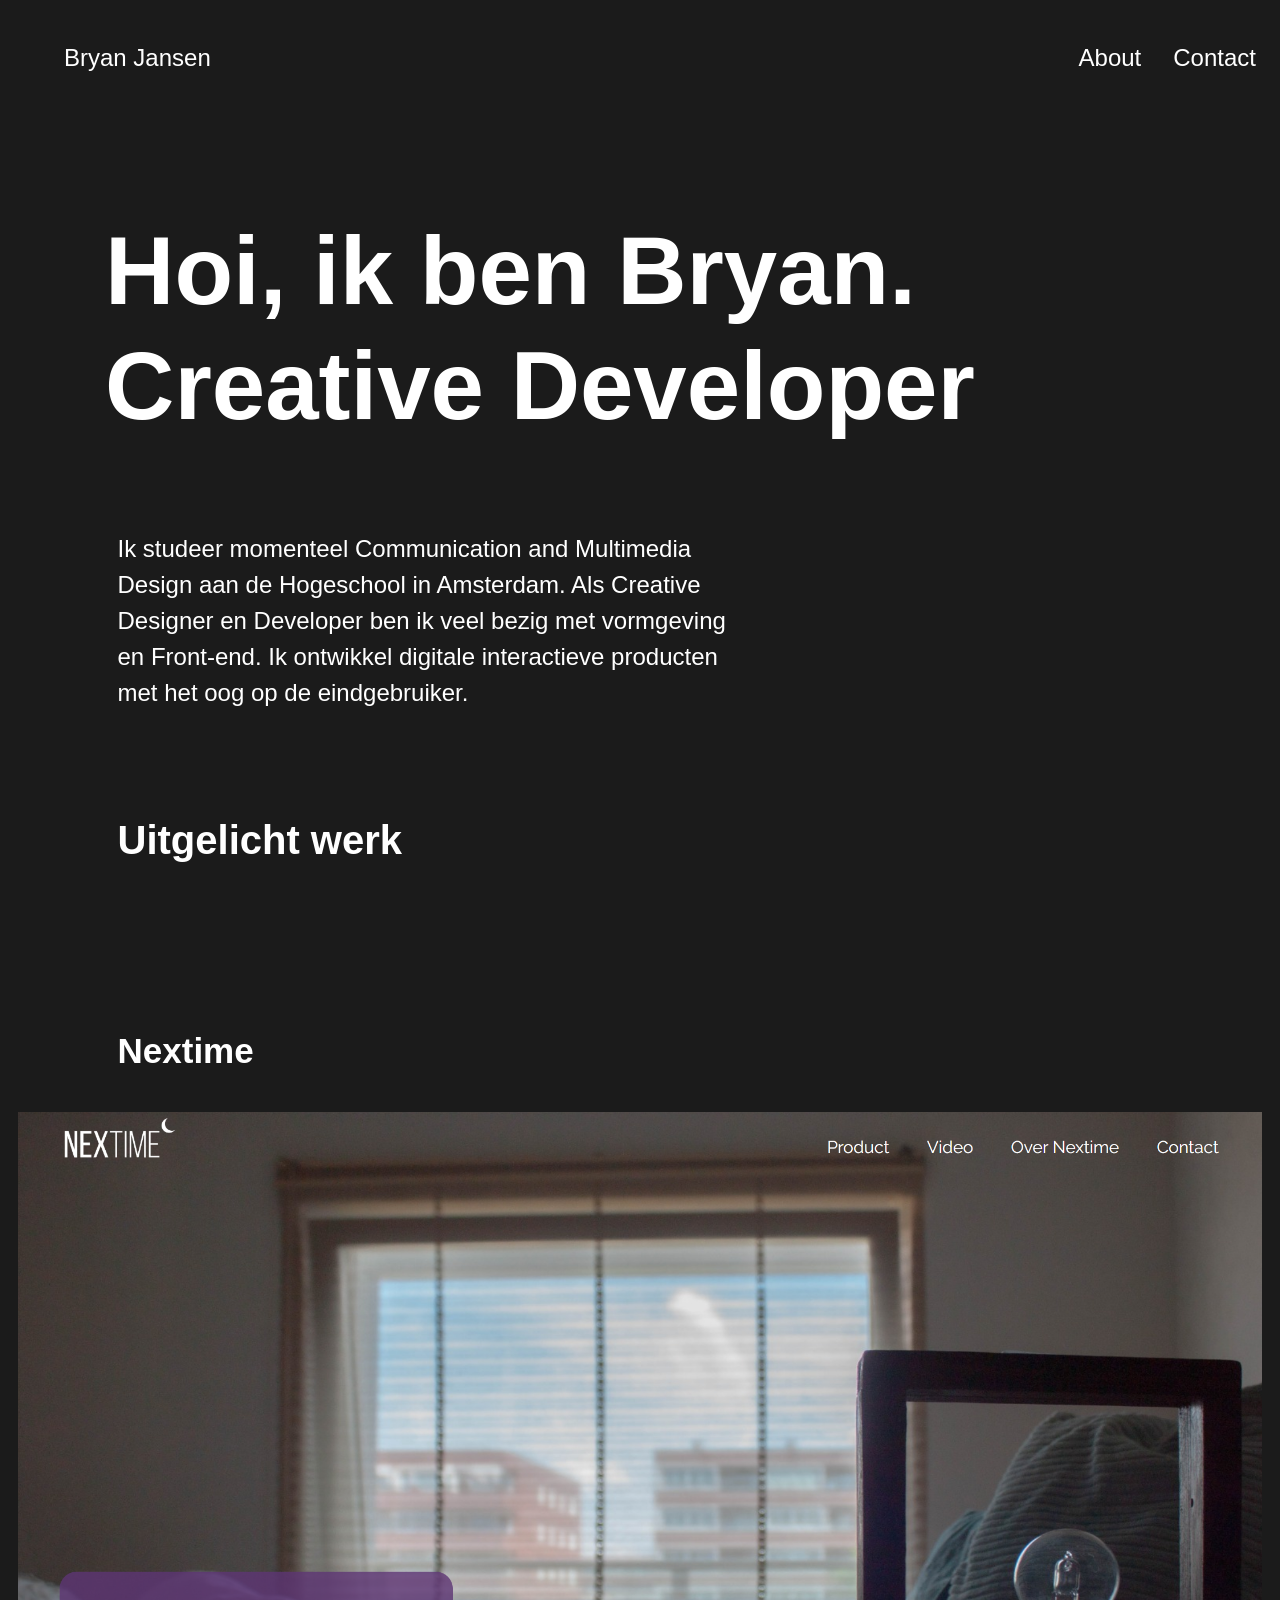
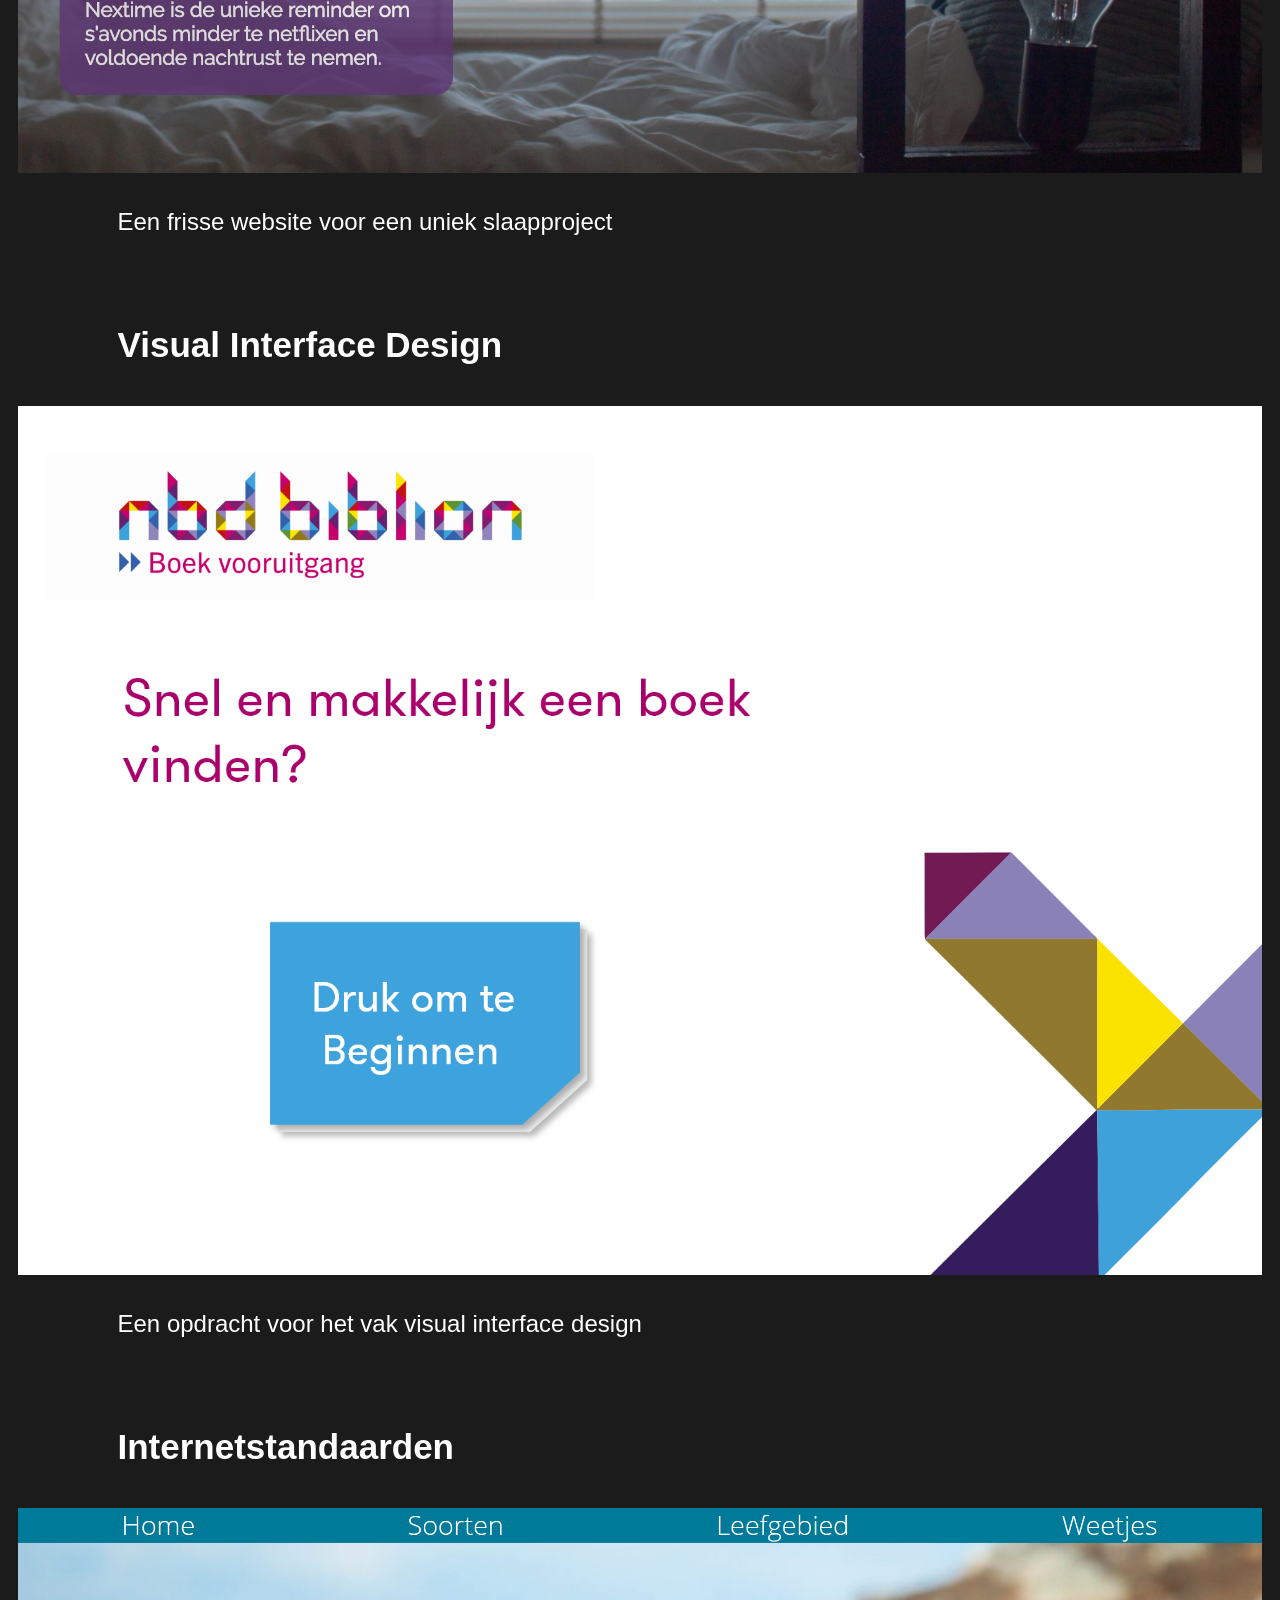
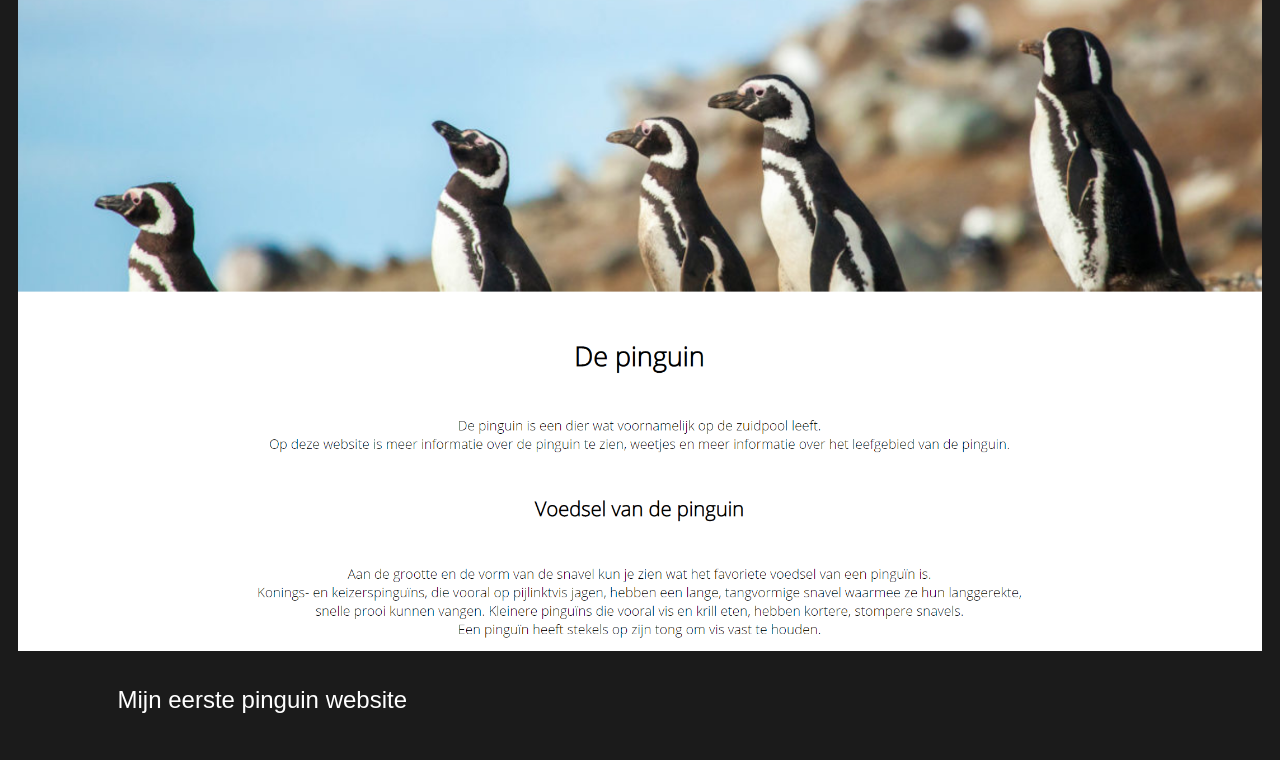
<file: frontend/index.html>
<!DOCTYPE html>
<html lang="en">

<head>
    <meta charset="UTF-8">
    <meta name="viewport" content="width=device-width, initial-scale=1.0">
    <link rel="stylesheet" type="text/css" href="css/styles.css">
    <title>Frontend-development</title>
</head>

<body>
    <header>
        <nav>
            <ul>
                <li><a href="#">Bryan Jansen</a></li>
                <li><a href="#">About</a></li>
                <li><a href="#">Contact</a></li>
            </ul>
        </nav>
    </header>
    <main>
        <article>
            <h1>Hoi, ik ben Bryan.
                <br>Creative Developer</h1>
            <p>Ik studeer momenteel Communication and Multimedia Design aan de Hogeschool in Amsterdam. Als Creative Designer en Developer ben ik veel bezig met vormgeving en Front-end. Ik ontwikkel digitale interactieve producten met het oog op de eindgebruiker.</p>

            <h2>Uitgelicht werk</h2>
        </article>
        <article>
            <h3>Nextime</h3>
            <a href="nextime.html">
                <img src="img/nextime.png">
                <p>Een frisse website voor een uniek slaapproject</p>
            </a>
        </article>
        <article>
            <h3>Visual Interface Design</h3>
            <img src="img/beginscherm.png">
            <p>Een opdracht voor het vak visual interface design</p>
        </article>
        <article>
            <h3>Internetstandaarden</h3>
            <img src="img/internetstandaarden.png">
            <p>Mijn eerste pinguin website</p>
        </article>
    </main>
</body>

</html>
</file>
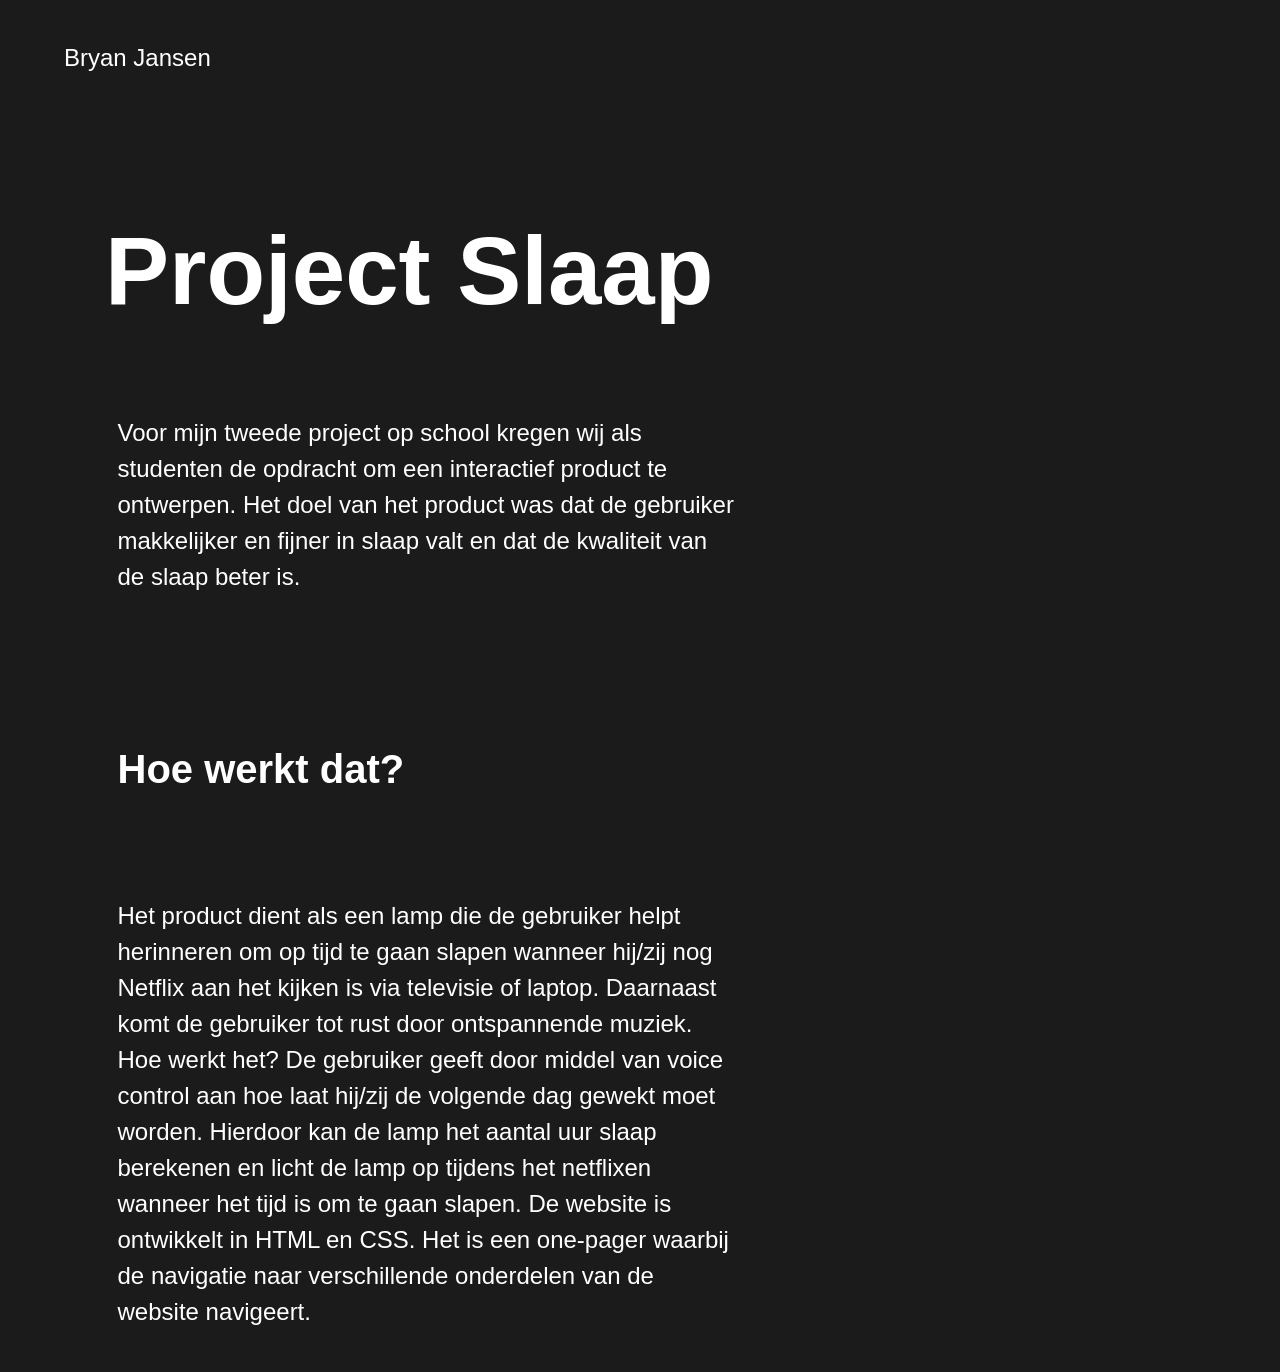
<file: frontend/nextime.html>
<!DOCTYPE html>
<html lang="en">

<head>
    <meta charset="UTF-8">
    <meta name="viewport" content="width=device-width, initial-scale=1.0">
    <link rel="stylesheet" type="text/css" href="css/styles.css">
    <title>Frontend-development</title>
</head>

<body>
    <header>
        <nav>
            <ul>
                <li><a href="index.html">Bryan Jansen</a></li>
            </ul>
        </nav>
    </header>
    <main>
        <article>
            <h1>Project Slaap</h1>
            <p>Voor mijn tweede project op school kregen wij als studenten de opdracht om een interactief product te ontwerpen. Het doel van het product was dat de gebruiker makkelijker en fijner in slaap valt en dat de kwaliteit van de slaap beter is.</p>
        </article>

        <article>
            <h2>Hoe werkt dat?</h2>
            <p>Het product dient als een lamp die de gebruiker helpt herinneren om op tijd te gaan slapen wanneer hij/zij nog Netflix aan het kijken is via televisie of laptop. Daarnaast komt de gebruiker tot rust door ontspannende muziek.

                Hoe werkt het? De gebruiker geeft door middel van voice control aan hoe laat hij/zij de volgende dag gewekt moet worden. Hierdoor kan de lamp het aantal uur slaap berekenen en licht de lamp op tijdens het netflixen wanneer het tijd is om te gaan slapen.


                De website is ontwikkelt in HTML en CSS. Het is een one-pager waarbij de navigatie naar verschillende onderdelen van de website navigeert.</p>
        </article>
    </main>
</body>

</html>
</file>
<file: frontend/css/styles.css>
html {
    font-family: 'Inter var', sans-serif;
    color: white;
    background-color: #1b1b1b;
    line-height: 1.5;
}

nav {

    font-size: 1.5em;
    list-style: none;
    flex-wrap: wrap;
    background-color: #1b1b1b;
    transition: 2s;
}

nav ul {
    display: flex;
    justify-content: flex-end;
    list-style-type: none;
}

nav li {
    text-decoration: none;
    margin: 1rem;
}

nav li:first-child {
    flex-grow: 1;
}

nav a {
    color: white;
    text-decoration: none;
}

nav a:hover {
    background-color: grey;
}

article h1 {
    font-size: 7.5vw;
    line-height: 1.2;
    font-weight: bold;
    word-break: auto;
    transition: 2s;
    margin: 7%;
}

article {
    padding: 10px;
}

article p {
    margin-left: 8%;
    font-size: 24px;
    width: 50%;
}

a {
    text-decoration: none;
    color: white;
}

h2 {
    margin: 8%;
    font-size: 40px;
    font-weight: bold;
}

h3 {
    margin-left: 8%;
    font-size: 35px;
    font-weight: bold;
}

h4 {
    margin-left: 8%;
    font-size: 30px;
    font-weight: bold;
}

.main {
    display: grid;
    grid-template-columns: 1fr;
    grid-gap: .5em;
}


@media (min-width: 1.5em) {
    .main {
        display: grid;
        grid-template-columns: 1fr 1fr 1fr;
        grid-gap: 5%;

    }

    article img {
        width: 100%;
    }
}
</file>
